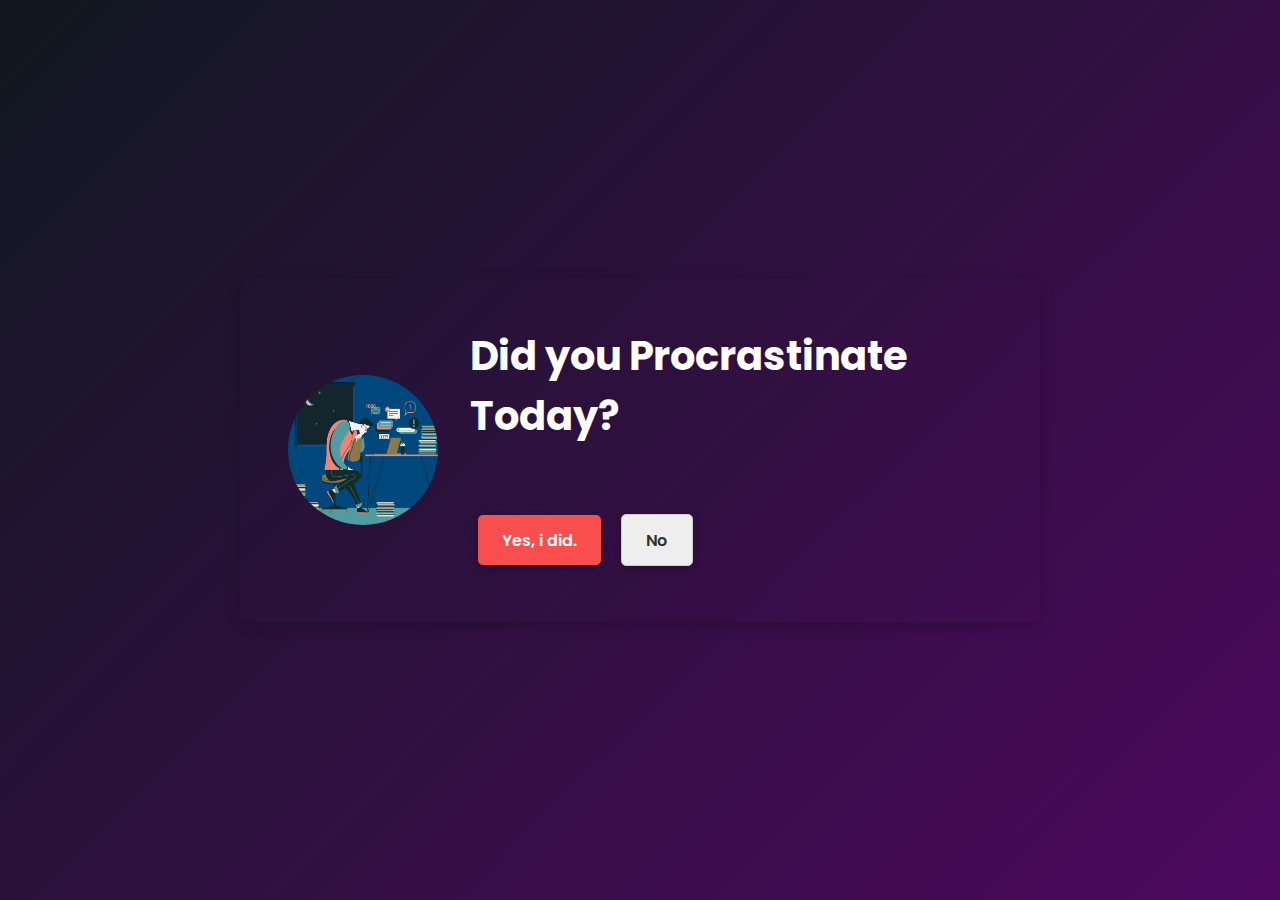
<file: index.html>
<!DOCTYPE html>
<html lang="en">
<head>
    <meta charset="UTF-8">
    <meta name="viewport" content="width=device-width, initial-scale=1.0">
    <title>Why Procrastinate?</title>
    <link rel="stylesheet" href="opening-page.css">
    <script src="script.js" defer></script>
    <link href="https://fonts.googleapis.com/css2?family=Poppins:wght@400;600&display=swap" rel="stylesheet">

</head>
<body>
        
    <div class="opening-page-container">
        <img src="images/procrastination-logo.png">
            
        <div class="opening-page-right-content">
            <h1>Did you Procrastinate Today?</h1>
            <a href="home-page.html"><button id="yes">Yes, i did.</button></a> 
            <a href="home-page2.html"><button id="no">No</button></a> 
        </div>
    </div>

</body>
</html>
</file>
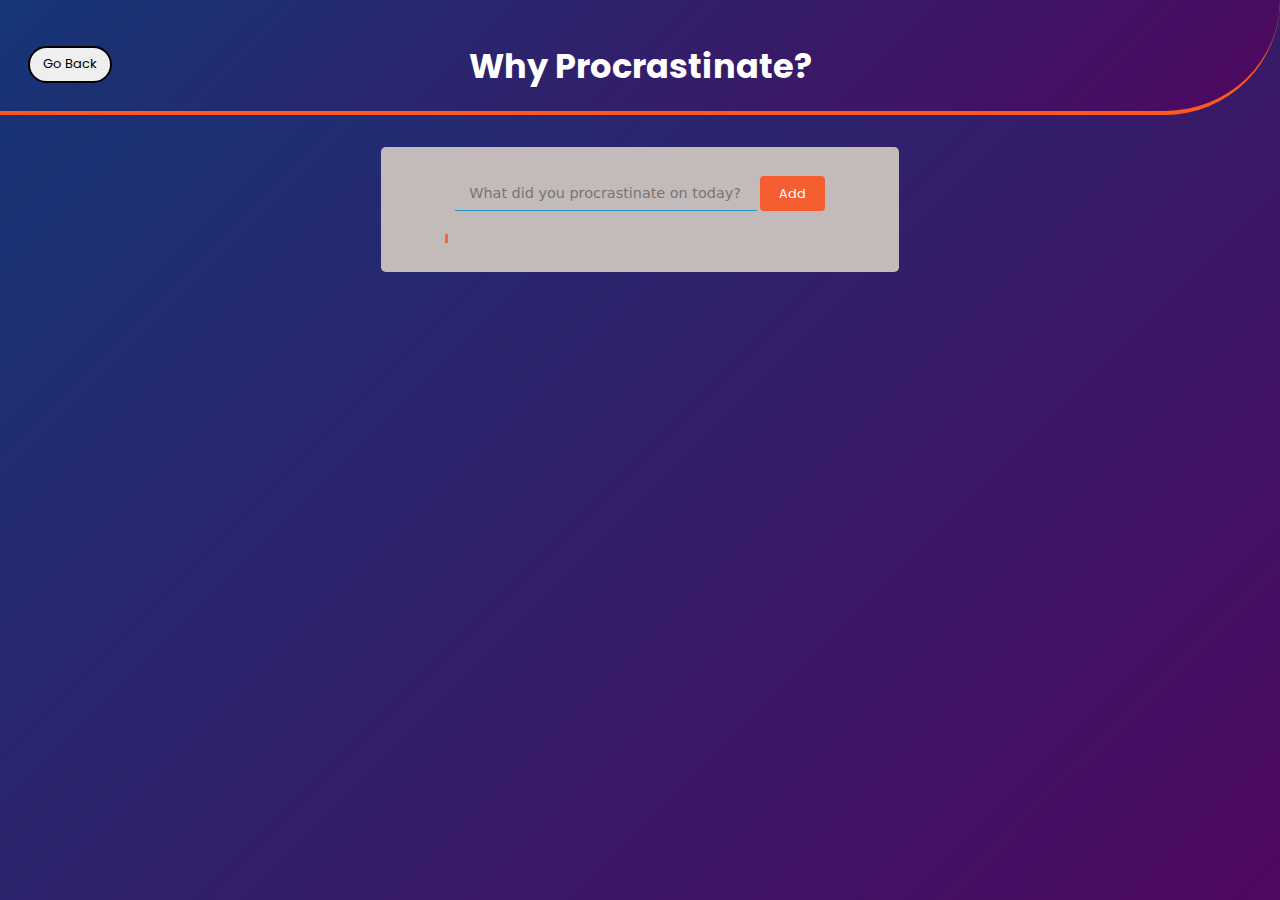
<file: home-page.html>
<!DOCTYPE html>
<html lang="en">
<head>
    <meta charset="UTF-8">
    <meta name="viewport" content="width=device-width, initial-scale=1.0">
    <title>Why Procrastinate?</title>
    <link rel="stylesheet" href="home-page.css">
    <script src="script.js" defer></script>
    <link href="https://fonts.googleapis.com/css2?family=Poppins:wght@400;600&display=swap" rel="stylesheet">

</head>
<body>
    <header>
        <a href="index.html"><button style="padding: 0.4rem 0.8rem; font-size: 13px; border: 2px solid black; border-radius: 21px; left: 28px; top: 46px; position: absolute; cursor: pointer;">Go Back</button></a>
        <h1 class="app-title">Why Procrastinate?</h1>
    </header>

    <section class="hero-section">
        <div class="container">
            <div class="task-submission">
                <input type="text" class="task-submission-input"
                placeholder="What did you procrastinate on today?">
                <button class="task-submission-button" onclick="AddTask()">Add</button>
            </div>
            <ul id="task-container">
                    
            </ul>
    
        </div>
        
    </section>
    
</body>
</html>
</file>
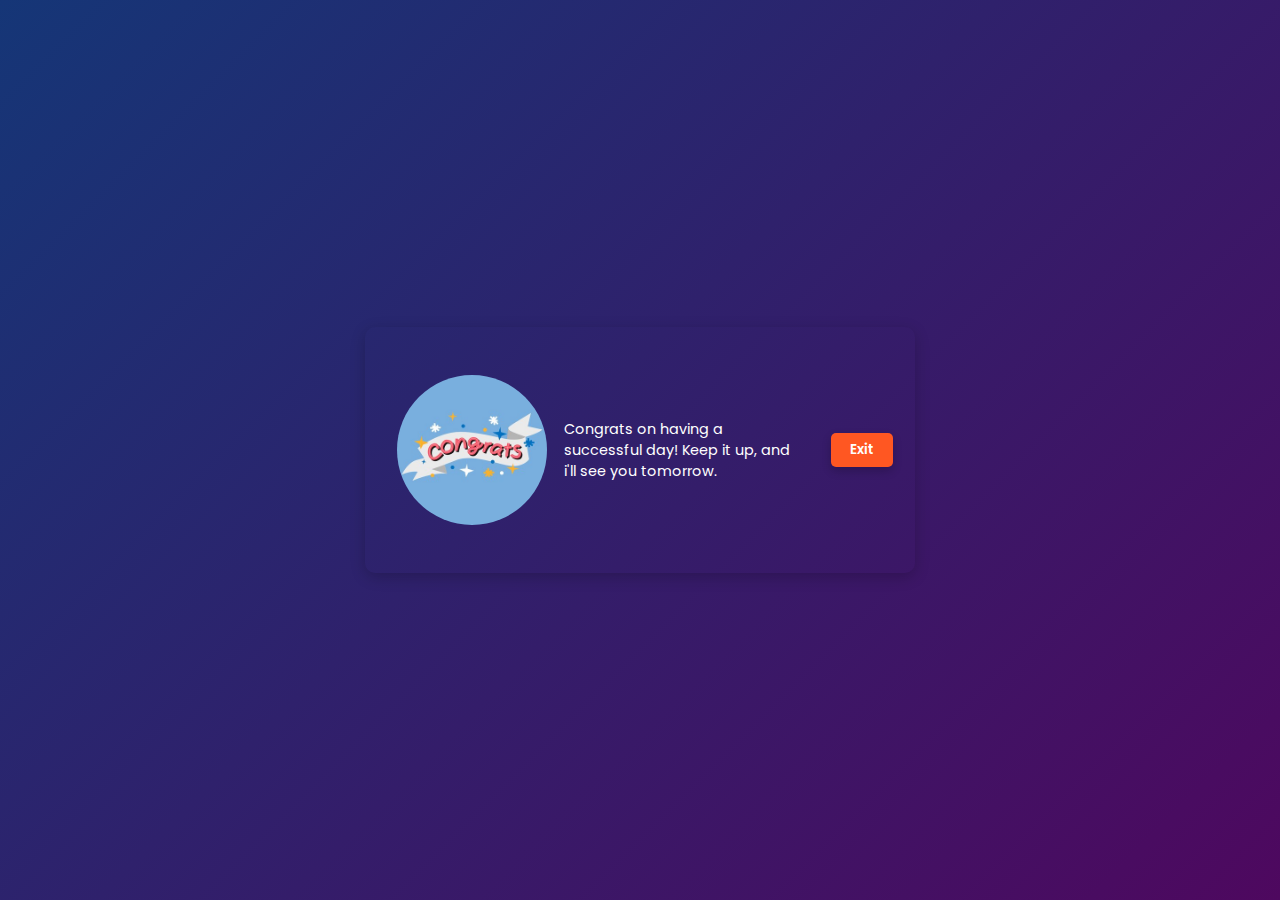
<file: home-page2.html>
<!DOCTYPE html>
<html lang="en">
<head>
    <meta charset="UTF-8">
    <meta name="viewport" content="width=device-width, initial-scale=1.0">
    <title>Why Procrastinate?</title>
    <link rel="stylesheet" href="home-page2.css">
    <script src="script.js" defer></script>
    <link href="https://fonts.googleapis.com/css2?family=Poppins:wght@400;600&display=swap" rel="stylesheet">

</head>
<body>
        
    <div class="opening-page-container">
        <img src="images/congrats.jpg">
        <h1>Congrats on having a successful day! Keep it up, and i'll see you tomorrow. </h1>
        <a href="index.html">
            <button id="yes">Exit</button>
        </a>
    </div>

</body>
</html>
</file>
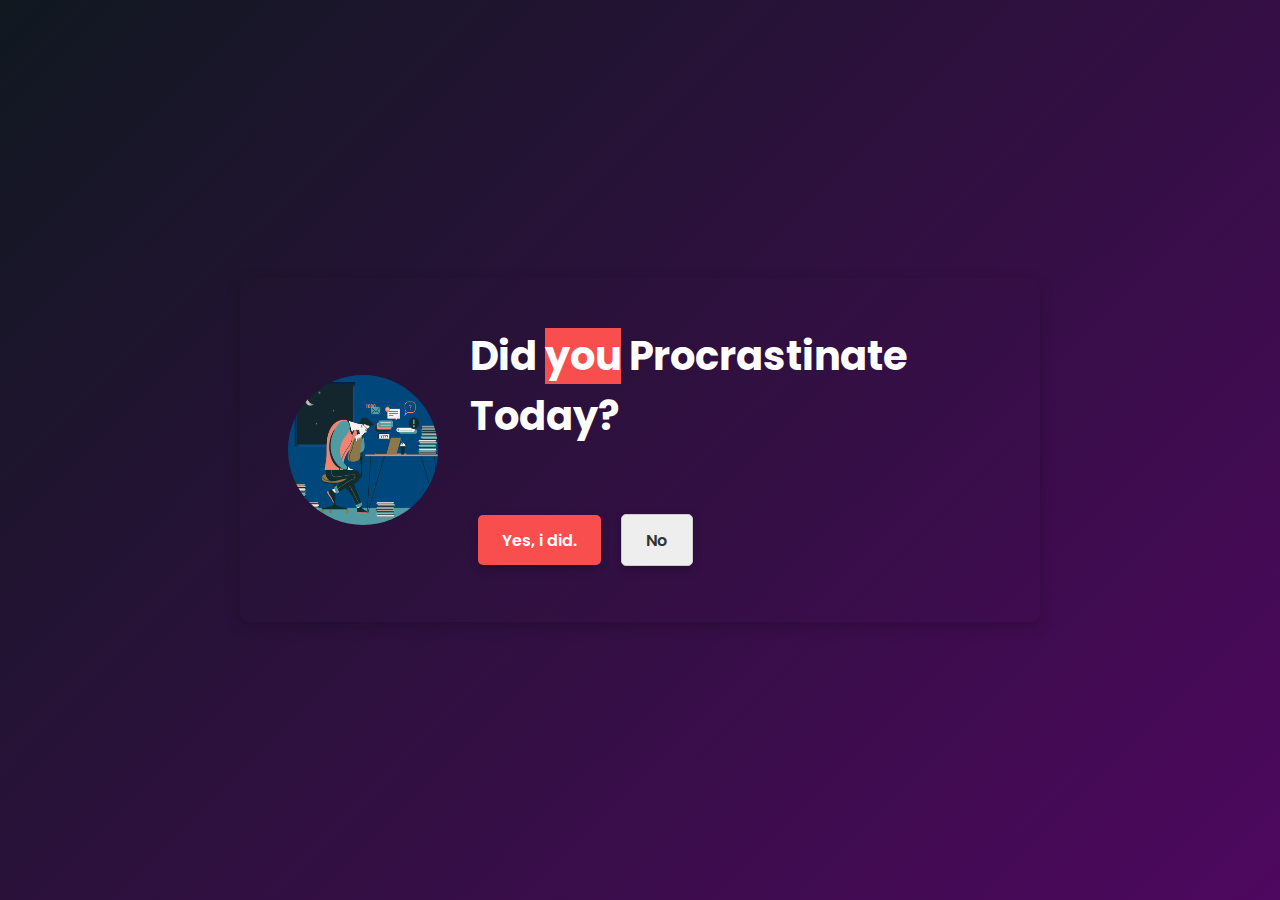
<file: opening-page.html>
<!DOCTYPE html>
<html lang="en">
<head>
    <meta charset="UTF-8">
    <meta name="viewport" content="width=device-width, initial-scale=1.0">
    <title>Why Procrastinate?</title>
    <link rel="stylesheet" href="opening-page.css">
    <script src="script.js" defer></script>
    <link href="https://fonts.googleapis.com/css2?family=Poppins:wght@400;600&display=swap" rel="stylesheet">

</head>
<body>
        
    <div class="opening-page-container">
        <img src="images/procrastination-logo.png">
            
        <div class="opening-page-right-content">
            <h1>Did <span class="orange-color">you</span> Procrastinate Today?</h1>
            <a href="home-page.html"><button id="yes">Yes, i did.</button></a> 
            <button id="no">No</button>
        </div>
    </div>

</body>
</html>
</file>
<file: opening-page.css>
* {
    margin: 0;
    padding: 0;
    box-sizing: border-box;
    font-family: 'Poppins', sans-serif;
}

html, body {
    background: linear-gradient(135deg, #101820, #4e085f);
    width: 100vw;
    height: 100vh;
    display: flex;
    justify-content: center;
    align-items: center;
}

body {
    font-family: 'Poppins', sans-serif;
}

.opening-page-container {
    display: flex;
    justify-content: space-between;
    align-items: center;
    padding: 3em;
    border-radius: 10px;
    max-width: 800px;
    box-shadow: 0px 4px 15px rgba(0, 0, 0, 0.2);
    animation: fadeIn 1s ease-in-out;
}

@keyframes fadeIn {
    0% {
        opacity: 0;
        transform: translateY(20px);
    }
    100% {
        opacity: 1;
        transform: translateY(0);
    }
}

.opening-page-container img {
    width: 150px;
    height: 150px;
    border-radius: 50%;
    transition: transform 0.3s ease;
}

.opening-page-container img:hover {
    transform: rotate(10deg) scale(1.05);
}

.opening-page-right-content {
    padding-left: 2em;
}

.orange-color {
    color: white;
    background-color: #f94e4e; /* Softer red */
}

.opening-page-right-content h1 {
    font-size: 2.5em;
    color: #fff;
    margin-bottom: 1.5em;
}

.opening-page-right-content button {
    font-family: 'Poppins', sans-serif;
    font-weight: 600;
    background-color: #f94e4e;
    color: white;
    border: none;
    border-radius: 5px;
    padding: .8em 1.5em;
    margin: .5em;
    font-size: 1em;
    cursor: pointer;
    transition: all 0.3s ease;
    box-shadow: 0 4px 10px rgba(0, 0, 0, 0.2);
}

.opening-page-right-content button:hover {
    transform: scale(1.05);
    background-color: #333;
    color: white;
}

.opening-page-right-content button:active {
    transform: scale(0.98);
}

.opening-page-right-content button#no {
    background-color: #eee;
    color: #333;
    border: 1px solid #ccc;
}
</file>
<file: home-page.css>
* {
    margin: 0;
    padding: 0;
    box-sizing: border-box;
    font-family: 'Poppins', sans-serif;
}

html, body {
    background: linear-gradient(135deg, #153677, #4e085f);
    height: 100vh;
}

header {
    display: flex;
    justify-content: center;
    align-items: center;
    padding: 2.6em 2.6em 1.2em;
    background: linear-gradient(135deg, #153677, #4e085f);
    border-bottom-right-radius: 43em;
    border-bottom: .3em solid #ff5722;
    font-family: Arial, Helvetica, sans-serif;
}

.app-title {
    font-size: 2.1em;
    text-align: center;
    color: white;
}

.hero-section {
    margin: 0 auto;
    margin-top: 2em;
}

.container {
    width: 32.4em;
    margin: 0 auto;
    padding: 1.8em 4em;
    border-radius: .3em;
    background-color: rgb(195, 186, 186);
}

.task-submission {
    display: flex;
    justify-content: center;
    align-items: center;
    margin-bottom: 1.4em;
}
.task-submission-input {
    min-width: 14em;
    width: 21em;
    padding: .6em 1.2em .6em 1em;
    font-size: .9em;
    background-color: rgb(195, 186, 186);
    border: none;
    outline: none;
    border-bottom: .1em solid rgb(37, 152, 201);
    font-family: system-ui, -apple-system, BlinkMacSystemFont, 'Segoe UI', Roboto, Oxygen, Ubuntu, Cantarell, 'Open Sans', 'Helvetica Neue', sans-serif;
}

.task-submission-button {
    padding: .7em 1.5em;
    background-color: hsl(14, 90%, 57%);
    color: white;
    border: none;
    outline: none;
    margin-left: .2em;
    font-size: .8em;
    border-radius: .3em;
    cursor: pointer;
}

.task-submission-button:hover {
    background-color: hsl(14, 60%, 62%);
}

.task-submission-button:active {
    background-color: hsl(14, 80%, 52%);
}

#task-container {
    margin: 0 auto;
    padding: .1em .7em .5em .9em;
    border-left: .2em solid rgb(246, 102, 50);
}

#task-container li {
    list-style: none;
    font-family:;
    font-weight: normal;
    font-size: .9em;
    margin-bottom: .8em;
    background-color: hsl(0, 0%, 92%);
    color: rgb(47, 46, 46);
    padding: .3em .2em .3em .4em;
    border-radius: .2em;
}

#task-container li:last-child {
    margin-bottom: 0;
}
</file>
<file: home-page2.css>
* {
    margin: 0;
    padding: 0;
    box-sizing: border-box;
    font-family: 'Poppins', sans-serif;
}

html, body {
    background: linear-gradient(135deg, #153677, #4e085f);
    width: 100vw;
    height: 100vh;
    display: flex;
    justify-content: center;
    align-items: center;
}

.opening-page-container {
    display: flex;
    justify-content: space-between;
    align-items: center;
    border-radius: 10px;
    padding: 3em 1.4em 3em 2em;
    max-width: 550px;
    box-shadow: 0px 4px 15px rgba(0, 0, 0, 0.2);
    animation: fadeIn 1s ease-in-out;
}

@keyframes fadeIn {
    0% {
        opacity: 0;
        transform: translateY(-20px);
    }
    100% {
        opacity: 1;
        transform: translateY(0);
    }
}

.opening-page-container img {
    width: 150px;
    height: 150px;
    border-radius: 50%;
    transition: transform 0.3s ease;
}

.opening-page-container img:hover {
    transform: scale(1.05);
}

.opening-page-container h1 {
    font-size: .9em;
    font-weight: normal;
    margin-left: 1.2em;
    margin-right: 2.1em;
    color: #ffffff;
}

button {
    font-family: 'Poppins', sans-serif;
    font-weight: 600;
    background-color: #ff5722;
    border: none;
    border-radius: 5px;
    padding: .5em 1.4em;
    margin-left: 0;
    cursor: pointer;
    transition: all 0.3s ease;
    box-shadow: 0 4px 10px rgba(0, 0, 0, 0.2);
    color: white;
}

button:hover {
    transform: scale(1.05);
    background-color: #ea5528;
}
</file>
